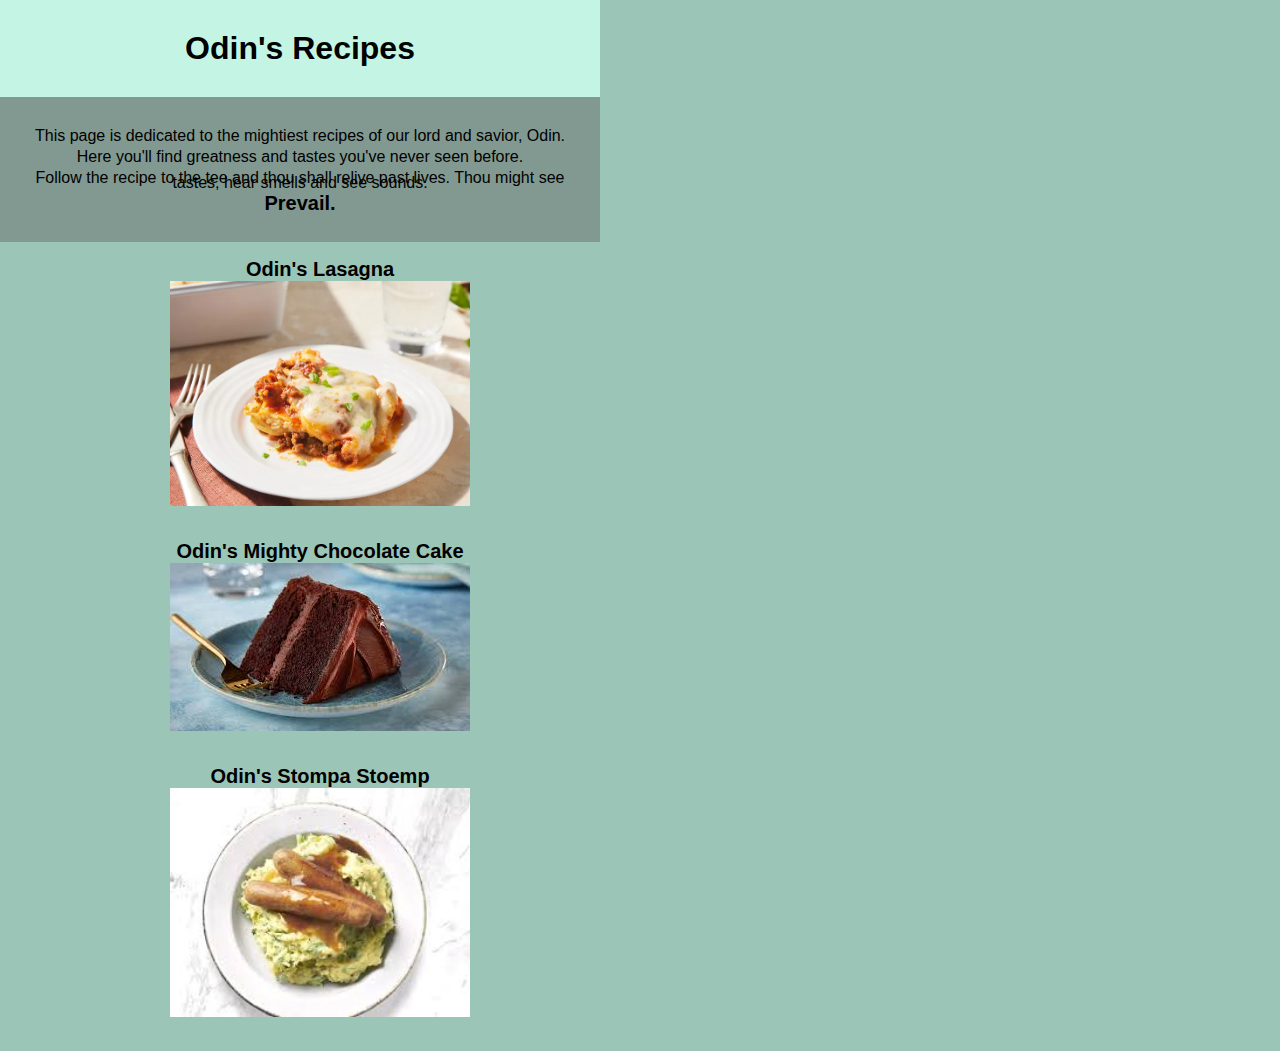
<file: index.html>
<!DOCTYPE html>
<html lang="en">
<head>
    <meta charset="UTF-8">
    <meta name="viewport" content="width=device-width, initial-scale=1.0">
    <title>Odin's Recipes</title>
    <link rel="stylesheet" href="style.css">
</head>
<body>
    <div id=main>
    <h1>Odin's Recipes</h1>
    <div class="description">
        <p>This page is dedicated to the mightiest recipes of our lord and savior, Odin.</p>
        <p>Here you'll find greatness and tastes you've never seen before.</p>
        <p>Follow the recipe to the tee and thou shall relive past lives. Thou might see tastes, hear smells and see sounds.</p>
        <p><span>Prevail.</span></p>
    </div>
    <div>
        <p><ul class="recipe-overview">
            <li><span>Odin's Lasagna</span><a href="recipes/lasagna.html"><img src="./img/lasagna" alt="clickable image to lasagna recipe" height="auto" width="300"></a></li>
            <li><span>Odin's Mighty Chocolate Cake</span><a href="recipes/chocolate-cake.html"><img src="./img/chocolate-cake" alt="clickable image to chocolate cake recipe" height="auto" width="300"></a></li>
            <li><span>Odin's Stompa Stoemp</span><a href="recipes/stoemp.html"><img src="./img/stoemp" alt="clickable image to stoemp recipe" height="auto" width="300"></a></li>
        </ul></p>
    </div>
    </div>
</body>
</html>
</file>
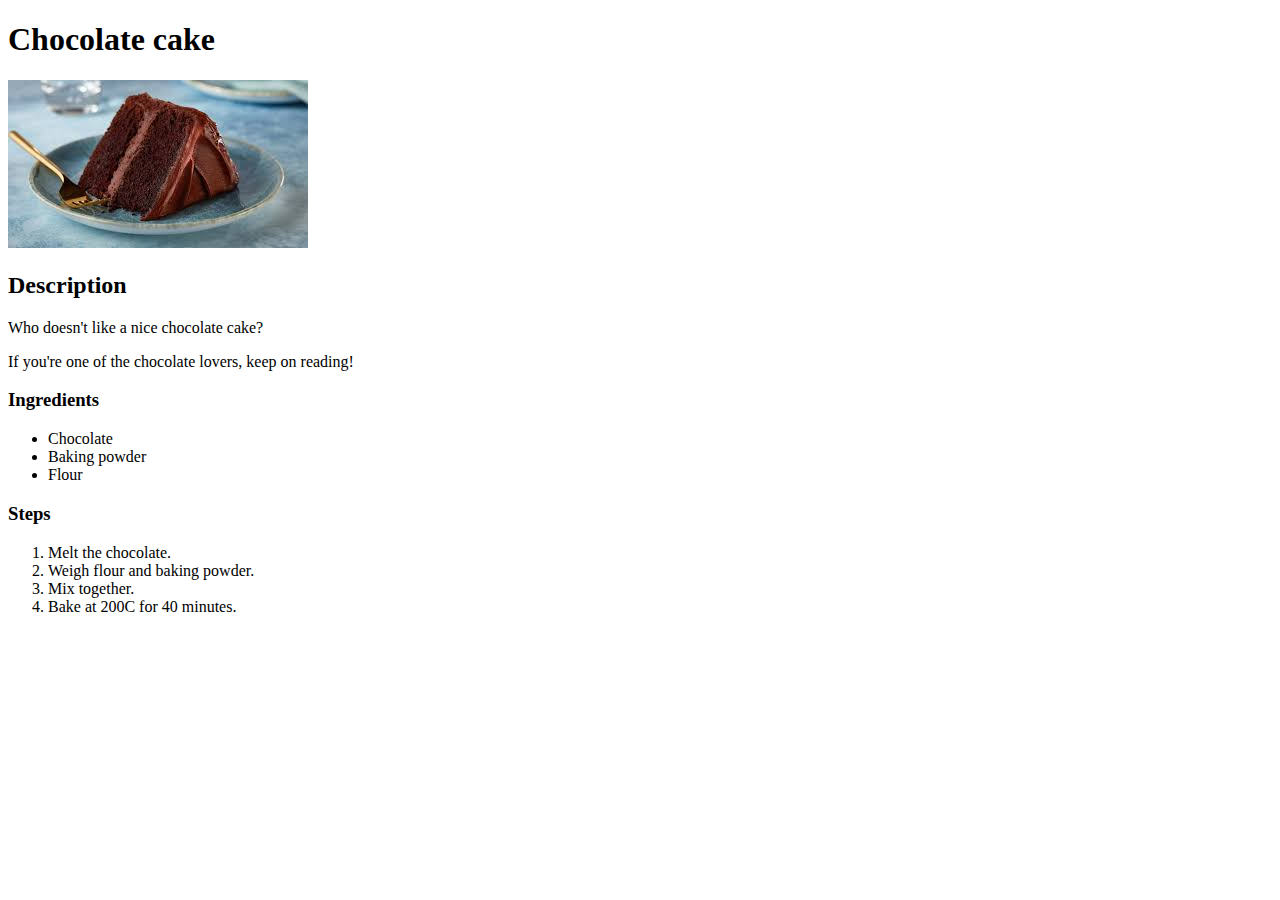
<file: recipes/chocolate-cake.html>
<!DOCTYPE html>
<html lang="en">
<head>
<meta charset="UTF-8">
<meta name="viewport" content="width=device-width, initial-scale=1.0">
<title>Chocolate Cake</title>
</head>
<body>
    <h1>Chocolate cake</h1>
    <p><img src="../img/chocolate-cake" alt="Picture of chocolate cake" widt="300" height="auto"></p>
    <h2>Description</h2>
        <p>Who doesn't like a nice chocolate cake?</p>
        <p>If you're one of the chocolate lovers, keep on reading!</p>
    <p><h3>Ingredients</h3></p>
    <p><ul>
        <li>Chocolate</li>
        <li>Baking powder</li>
        <li>Flour</li>
    </ul></p>
    <p><h3>Steps</h3></p>
    <p><ol>
        <li>Melt the chocolate.</li>
        <li>Weigh flour and baking powder.</li>
        <li>Mix together.</li>
        <li>Bake at 200C for 40 minutes.</li>
    </ol></p>
</body>
</html>
</file>
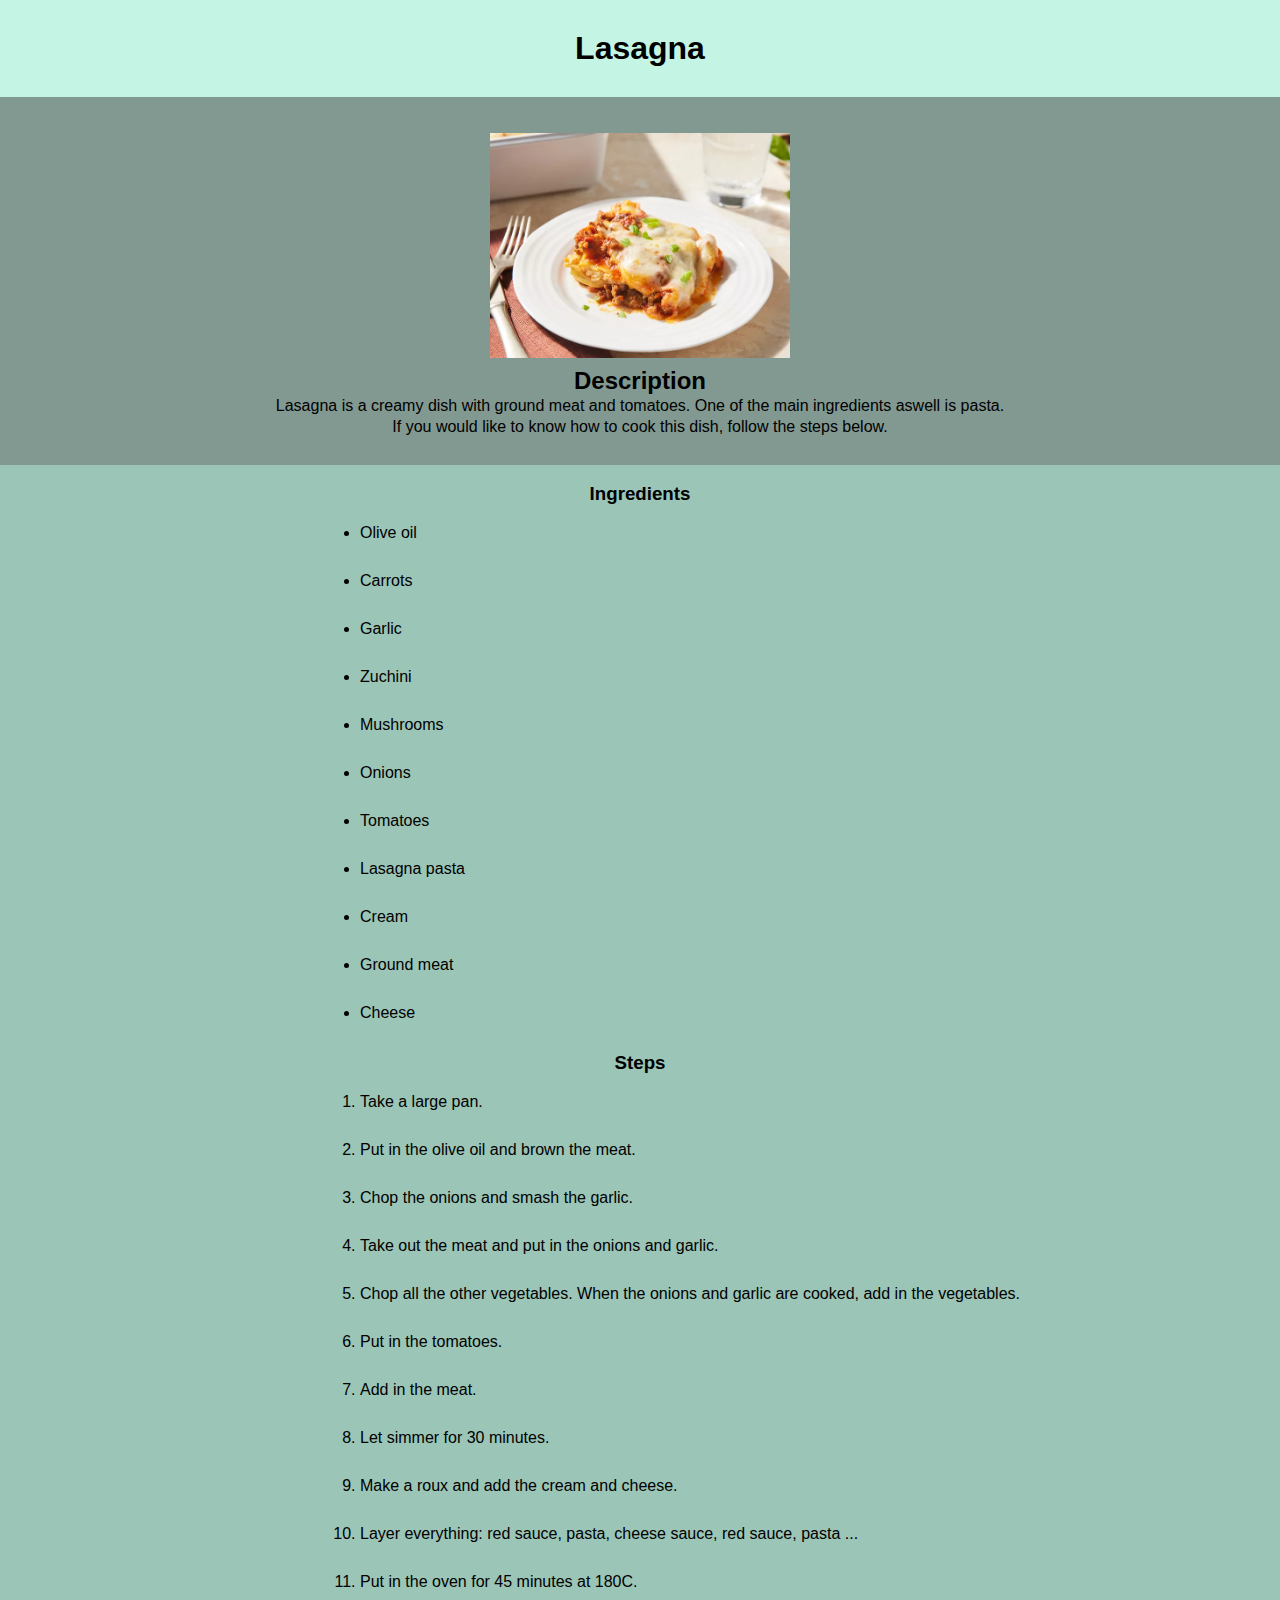
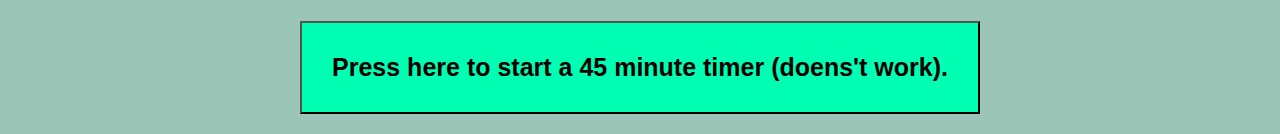
<file: recipes/lasagna.html>
<!DOCTYPE html>
<html lang="en">
<head>
    <meta charset="UTF-8">
    <meta name="viewport" content="width=device-width, initial-scale=1.0">
    <title>Lasagna</title>
    <link rel="stylesheet" href="../style.css">
</head>
<body>
    <h1>Lasagna</h1>
    <div class="description">
        <p><img src="../img/lasagna" alt="Picture of Lasagna" width="300" height="auto"></p>
        <p><h2>Description</h2></p>
        <p>Lasagna is a creamy dish with ground meat and tomatoes. One of the main ingredients aswell is pasta.</p>
        <p>If you would like to know how to cook this dish, follow the steps below.</p>
    </div>
    <div>
         <p><h3>Ingredients</h3></p>
            <ul id="ingredients">
                <li>Olive oil</li>
                <li>Carrots</li>
                <li>Garlic</li>
                <li>Zuchini</li>
                <li>Mushrooms</li>
                <li>Onions</li>
                <li>Tomatoes</li>
                <li>Lasagna pasta</li>
                <li>Cream</li>
                <li>Ground meat</li>
                <li>Cheese</li>
            </ul>
        <p><h3>Steps</h3></p>
        <p><ol id="steps">
                <li>Take a large pan.</li>
                <li>Put in the olive oil and brown the meat.</li>
                <li>Chop the onions and smash the garlic.</li>
                <li>Take out the meat and put in the onions and garlic.</li>
                <li>Chop all the other vegetables. When the onions and garlic are cooked, add in the vegetables.</li>
                <li>Put in the tomatoes.</li>
                <li>Add in the meat.</li>
                <li>Let simmer for 30 minutes.</li>
                <li>Make a roux and add the cream and cheese.</li>
                <li>Layer everything: red sauce, pasta, cheese sauce, red sauce, pasta ... </li>
                <li>Put in the oven for 45 minutes at 180C.</li>
        </ol></p> 
    </div>
    <button>Press here to start a 45 minute timer (doens't work).</button>
</body>
</html>
</file>
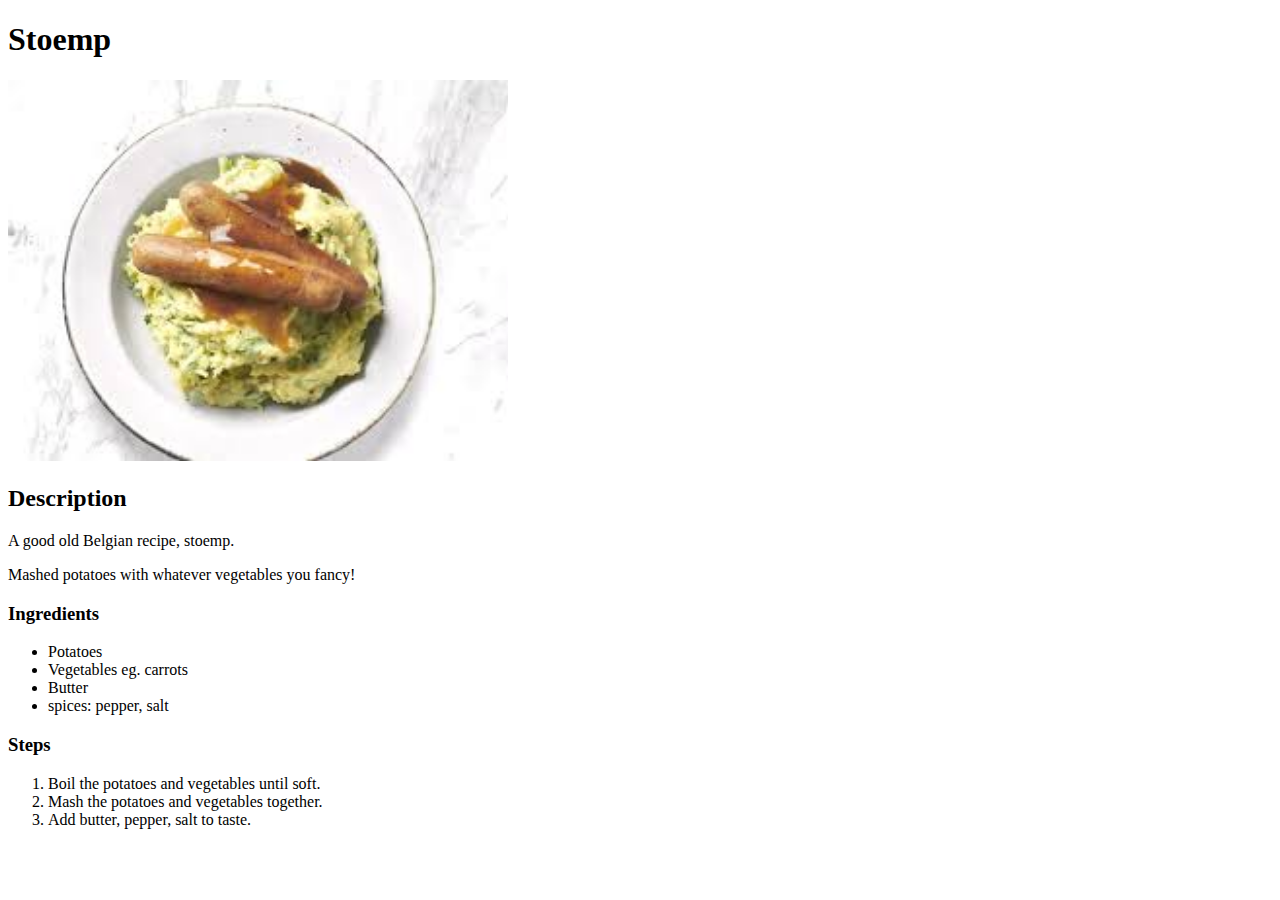
<file: recipes/stoemp.html>
<!DOCTYPE html>
<html lang="en">
<head>
<meta charset="UTF-8">
<meta name="viewport" content="width=device-width, initial-scale=1.0">
<title>Stoemp</title>
</head>
<body>
    <h1>Stoemp</h1>
    <p><img src="../img/stoemp" alt="Picture of stoemp" width="500" height="auto"></p>
    <p><h2>Description</h2></p>
    <p>A good old Belgian recipe, stoemp.</p>
    <p>Mashed potatoes with whatever vegetables you fancy!</p>
    <p><h3>Ingredients</h3></p>
    <p><ul>
        <li>Potatoes</li>
        <li>Vegetables eg. carrots</li>
        <li>Butter</li>
        <li>spices: pepper, salt</li>
    </ul></p>
    <p><h3>Steps</h3></p>
        <p><ol>
            <li>Boil the potatoes and vegetables until soft.</li>
            <li>Mash the potatoes and vegetables together.</li>
            <li>Add butter, pepper, salt to taste.</li>
        </ol></p>
</body>
</html>
</file>
<file: style.css>
html {
    font-family: Verdana, Geneva, Tahoma, sans-serif;
}

#main {
    max-width: 600px;
}

body {
    margin: 0 auto;
    background-color: rgb(155, 197, 183);
}

h1 {
    text-align: center;
    margin: 0 auto;
    padding: 30px;
    background-color: rgb(196, 245, 228);
}

.description {
    line-height: 5px;
    padding: 20px;
    background-color: rgb(130, 153, 145);
    text-align: center;
}

.recipe-overview {
    list-style-type: none;
    text-align: center;
}

li {
    margin-bottom: 30px;
}

span {
    display: block;
    font-size: 20px;
    font-weight: bold;
}

.highlight {
    font-weight: bold;
}

#ingredients,
#steps {
    margin-left: 25%;
}

h3 {
    text-align: center;
}

button {
    margin: 20px auto;
    display: block;
    padding: 30px;
    background-color: #00ffb3;
    font-weight: bold;
    font-size: 25px;
}
</file>
